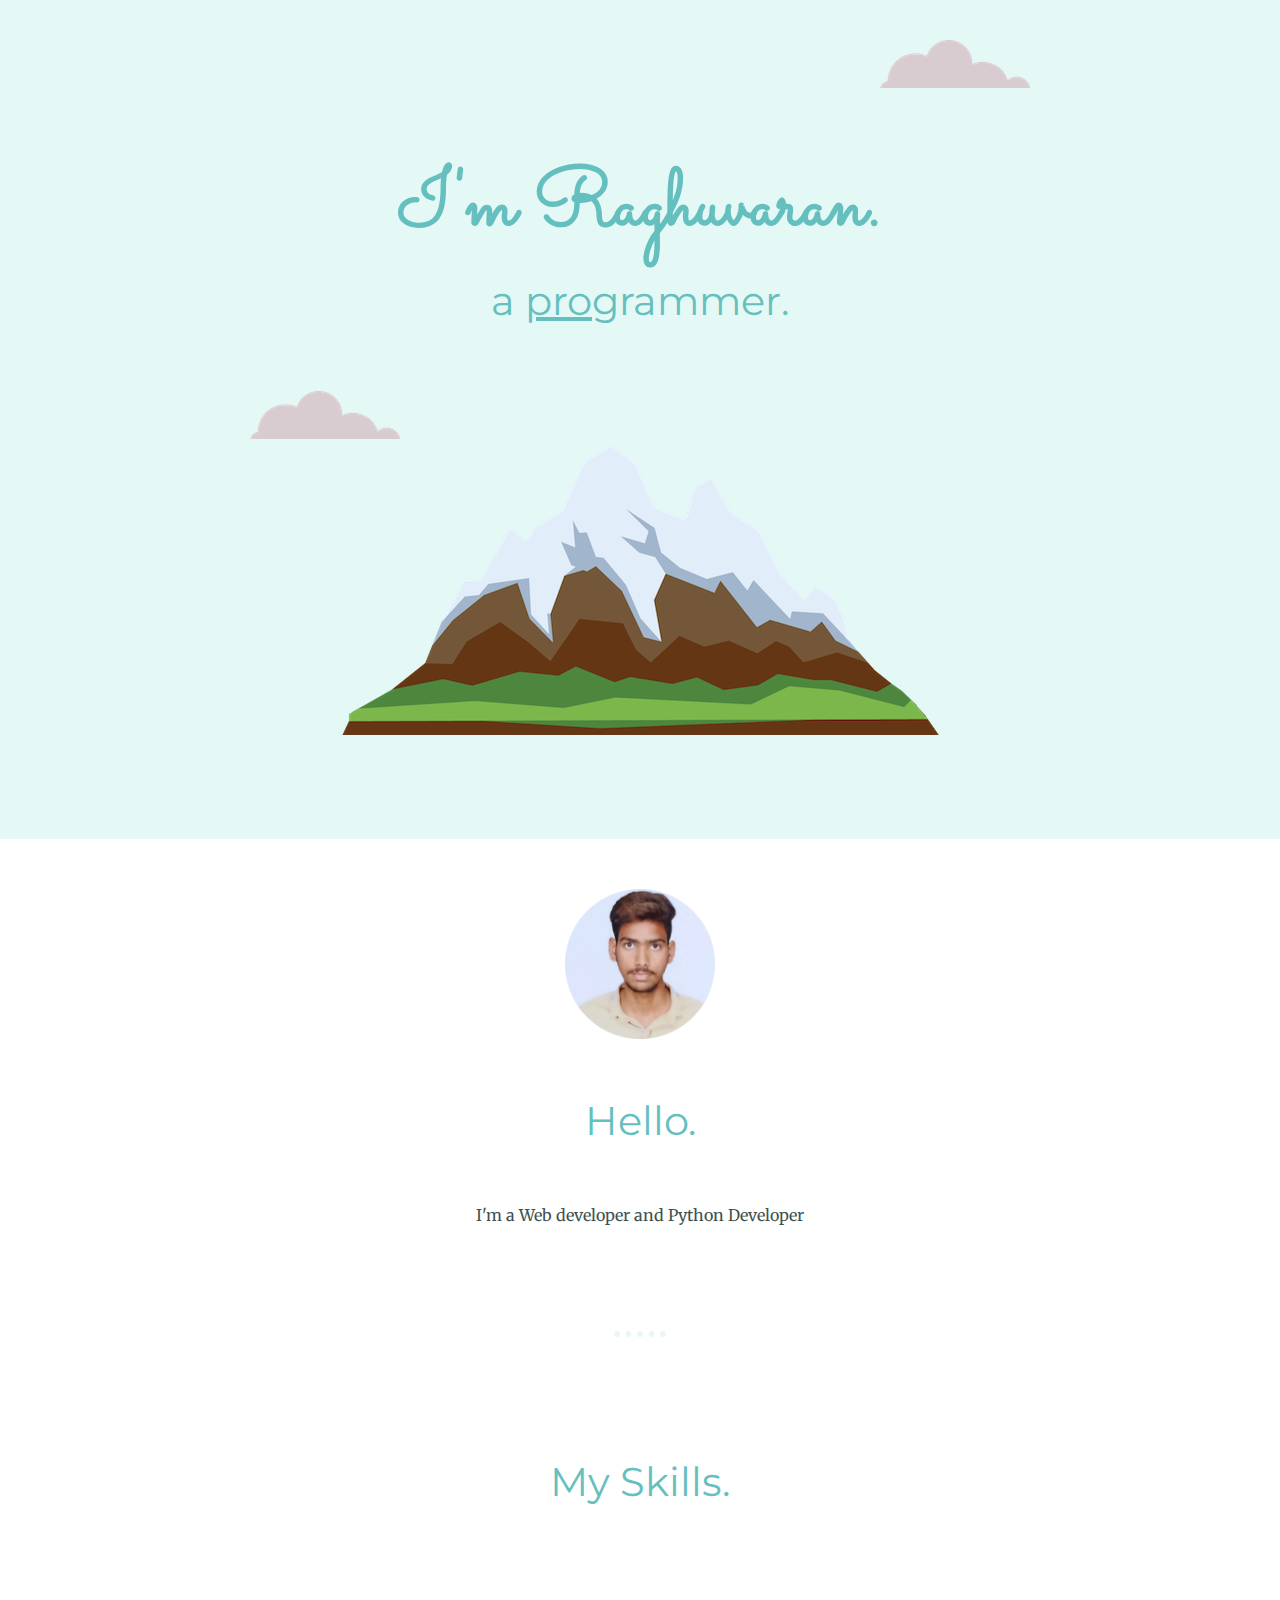
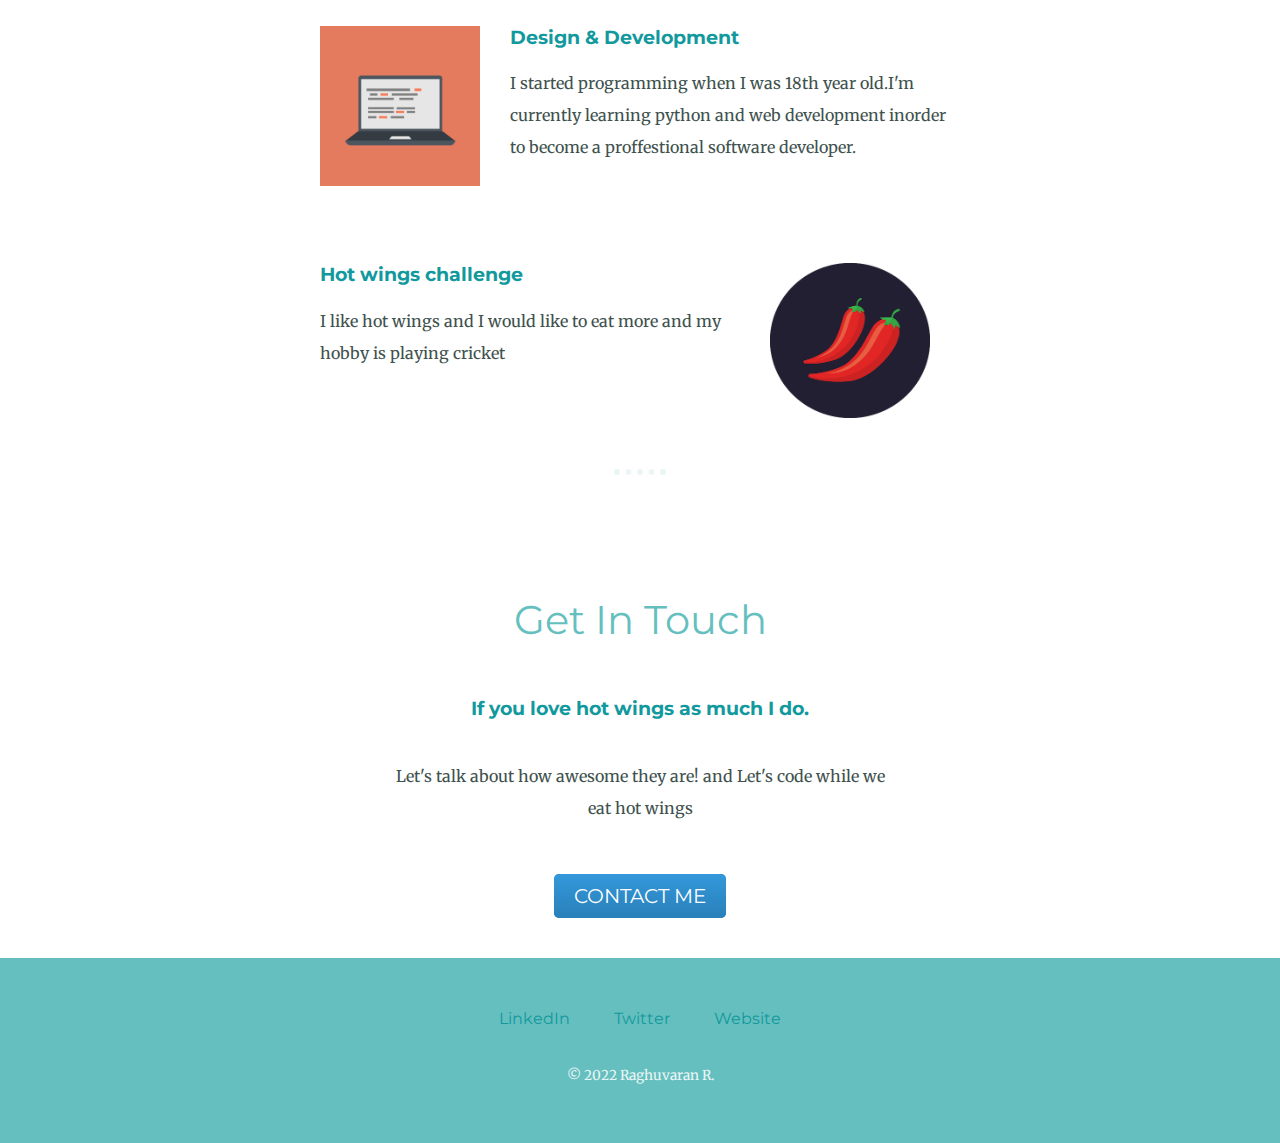
<file: CSS-start/index.html>
<!DOCTYPE html>
<html lang="en">
<head>
    <meta charset="UTF-8">
    <meta http-equiv="X-UA-Compatible" content="IE=edge">
    <meta name="viewport" content="width=device-width, initial-scale=1.0">
    <title>Raghuvaran R</title>
    <link rel="stylesheet" href="css/style.css">
    <link rel="icon" href="images/favicon.ico">
    <link rel="preconnect" href="https://fonts.googleapis.com">
<link rel="preconnect" href="https://fonts.gstatic.com" crossorigin>
<link href="https://fonts.googleapis.com/css2?family=Merriweather&family=Montserrat&family=Sacramento&display=swap" rel="stylesheet">
</head>
<body>
    <div class="top-container">
        <img class="top-cloud" src="images/cloud.png" alt="cloud">
        <h1>I'm Raghuvaran.</h1>
        <h2 style="margin-top: 0;padding-top: 10px;">a <span class="pro">pro</span>grammer.</h2>
        <img class="bottom-cloud" src="images/cloud.png" alt="cloud">
        <img src="images/mountain.png" alt="mountain">
    </div>
    <div class="middle-container">
        <div class="profile">
          <img src="images/my_photo.png" alt="profile image" width="150px" height="150px">
          <h2>Hello.</h2>
          <p class="intro">I'm a Web developer and Python Developer</p>
        </div>
        <hr>
        <div class="skills">
          <h2>My Skills.</h2>
          <div class="skill-row">
            <img class="computer-img" src="images/computer.png" alt="computer">
            <h3>Design & Development</h3>
            <p class="skill-description1">I started programming when I was 18th year old.I'm currently learning python and web development inorder to become a proffestional software developer.</p>
          </div>
          <div class="skill-row">
            <img class="chilli-img" src="images/chillies.png" alt="chillies">
            <h3>Hot wings challenge</h3>
            <p class="skill-description2">I like hot wings and I would like to eat more and my hobby is playing cricket</p>
          </div>
        </div>
        <hr>
        <div class="contact-me">
          <h2>Get In Touch</h2>
          <h3>If you love hot wings as much I do.</h3>
          <p class="contact-message">Let's talk about how awesome they are! and Let's code while we eat hot wings</p>
          <a class="btn" href="mailto:name@email.com">CONTACT ME</a>
        </div>
      </div>
      
      
      <div class="bottom-container">
        <a class="footer-link" href="https://www.linkedin.com/">LinkedIn</a>
        <a class="footer-link" href="https://twitter.com/">Twitter</a>
        <a class="footer-link" href="https://www.appbrewery.co/">Website</a>
        <p class="copy-right">© 2022 Raghuvaran R.</p>
      </div>
      
    
</body>
</html>
</file>
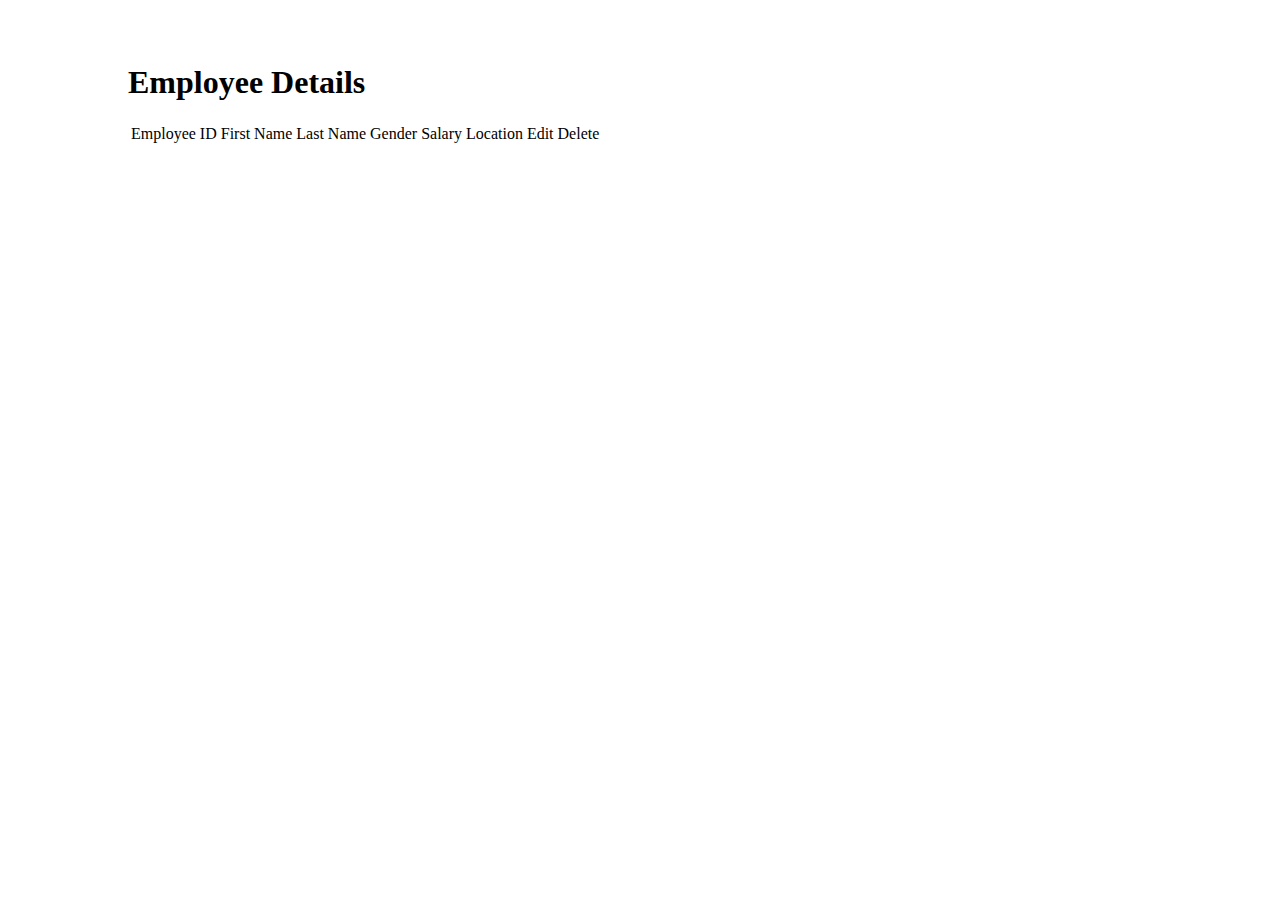
<file: Employee_management/index.html>
<!DOCTYPE html>
<html lang="en">
<head>
    <meta charset="UTF-8">
    <meta http-equiv="X-UA-Compatible" content="IE=edge">
    <meta name="viewport" content="width=device-width, initial-scale=1.0">
    <title>Document</title>
    
    <!-- Bootstrap css -->
    <link href="https://cdn.jsdelivr.net/npm/bootstrap@5.0.2/dist/css/bootstrap.min.css" rel="stylesheet" integrity="sha384-EVSTQN3/azprG1Anm3QDgpJLIm9Nao0Yz1ztcQTwFspd3yD65VohhpuuCOmLASjC" crossorigin="anonymous">
    <link rel="stylesheet" href="style.css">
</head>
<body>

    <h1>Employee Details</h1>
    <table class="table table-light table-striped table-hover">
        <tr>
            <td>Employee ID</td>
            <td>First Name</td>
            <td>Last Name</td>
            <td>Gender</td>
            <td>Salary</td>
            <td>Location</td>
            <td>Edit</td>
            <td>Delete</td>
        </tr>
        
      </table>





    <!-- Option 1: Bootstrap Bundle with Popper -->
    <script src="https://cdn.jsdelivr.net/npm/bootstrap@5.0.2/dist/js/bootstrap.bundle.min.js" integrity="sha384-MrcW6ZMFYlzcLA8Nl+NtUVF0sA7MsXsP1UyJoMp4YLEuNSfAP+JcXn/tWtIaxVXM" crossorigin="anonymous"></script>
</body>
</html>
</file>
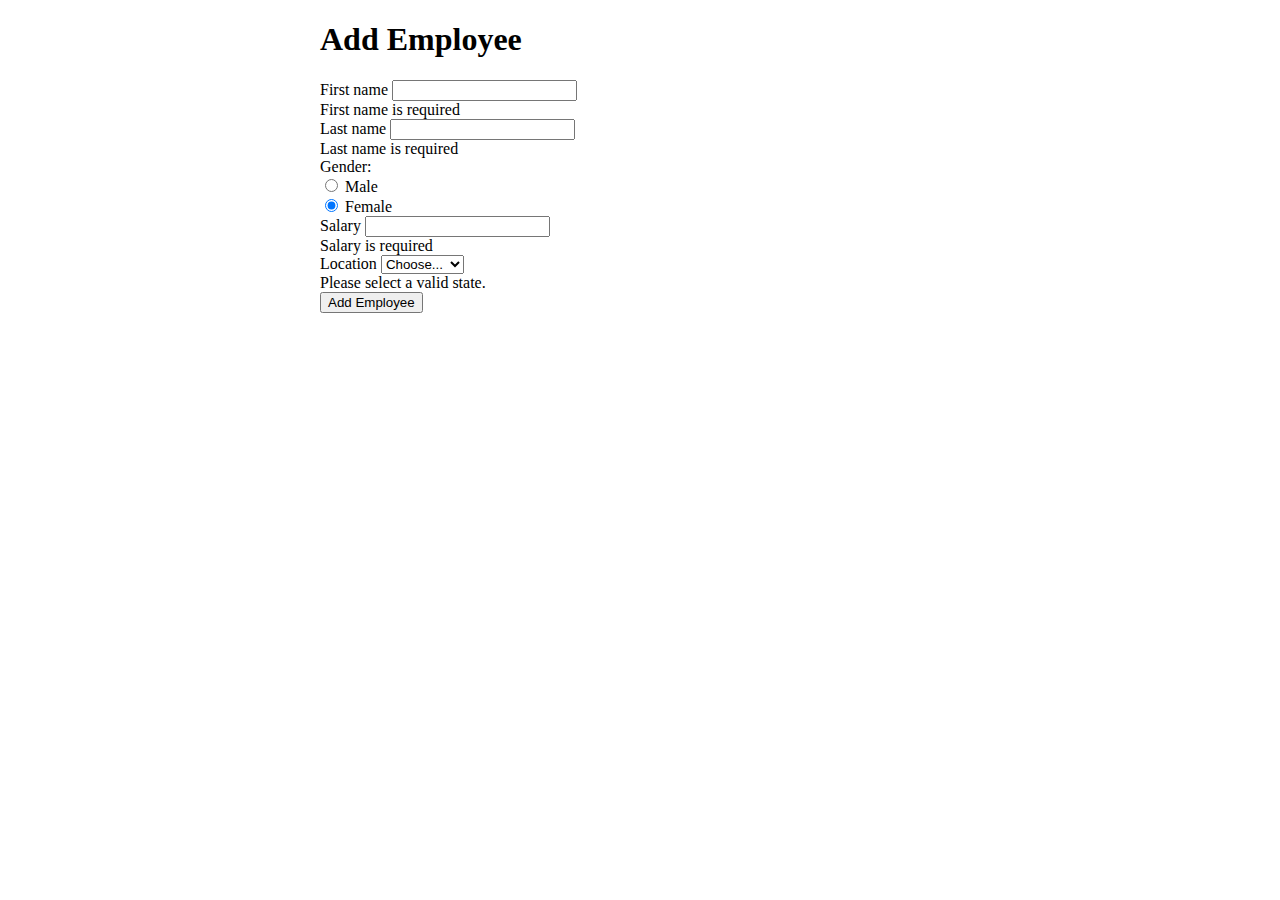
<file: Employee_management/add.html>
<!DOCTYPE html>
<html lang="en">
<head>
    <meta charset="UTF-8">
    <meta http-equiv="X-UA-Compatible" content="IE=edge">
    <meta name="viewport" content="width=device-width, initial-scale=1.0">
    <title>Document</title>
    <!-- Bootstrap css -->
    <link href="https://cdn.jsdelivr.net/npm/bootstrap@5.0.2/dist/css/bootstrap.min.css" rel="stylesheet" integrity="sha384-EVSTQN3/azprG1Anm3QDgpJLIm9Nao0Yz1ztcQTwFspd3yD65VohhpuuCOmLASjC" crossorigin="anonymous">
    <link rel="stylesheet" href="style.css">
</head>
<body class="add">
    <div>
        <h1>Add Employee</h1>
    <form class="row g-3 size" novalidate>
        <div class="col-md-12">
          <label for="validationServer01" class="form-label">First name</label>
          <input type="text" class="form-control is-invalid" name="firstname" id="validationServer01" required>
          <div class="invalid-feedback">
            First name is required
          </div>
        </div>
        <div class="col-md-12">
          <label for="validationServer02" class="form-label">Last name</label>
          <input type="text" class="form-control is-invalid" name="lastname" id="validationServer02" required>
          <div class="invalid-feedback">
            Last name is required
          </div>
        </div>
        <div class="col-md-12">
            <label for="validationServer02" class="form-label">Gender:</label>
            <div class="form-check">
                <input class="form-check-input" type="radio" name="gender" id="flexRadioDefault1">
                <label class="form-check-label" for="flexRadioDefault1">
                  Male
                </label>
              </div>
              <div class="form-check">
                <input class="form-check-input" type="radio" name="gender" id="flexRadioDefault2" checked>
                <label class="form-check-label" for="flexRadioDefault2">
                  Female
                </label>
              </div>
        </div>
        
        <div class="col-md-12">
            <label for="validationServer01" class="form-label">Salary</label>
            <input type="text" class="form-control is-invalid" name="salary" id="validationServer01" required>
            <div class="invalid-feedback">
              Salary is required
            </div>
          </div>
        <div class="col-md-12">
          <label for="validationServer04" class="form-label">Location</label>
          <select class="form-select is-invalid" name="location" id="validationServer04" aria-describedby="validationServer04Feedback" required>
            <option selected disabled value="">Choose...</option>
            <option value="Tamilnadu">Tamilnadu</option>
            <option value="Karnataka">Karnataka</option>
          </select>
          <div id="validationServer04Feedback" class="invalid-feedback">
            Please select a valid state.
          </div>
        </div>
       
        
        <div class="col-12">
          <button class="btn btn-primary" type="submit">Add Employee</button>
        </div>
      </form>
    </div>
    


    <!-- Option 1: Bootstrap Bundle with Popper -->
    <script src="https://cdn.jsdelivr.net/npm/bootstrap@5.0.2/dist/js/bootstrap.bundle.min.js" integrity="sha384-MrcW6ZMFYlzcLA8Nl+NtUVF0sA7MsXsP1UyJoMp4YLEuNSfAP+JcXn/tWtIaxVXM" crossorigin="anonymous"></script>
</body>
</html>
</file>
<file: CSS-start/css/style.css>
body{
  margin: 0;
  text-align: center;
  font-family: 'Merriweather', serif;
  color: #40514E;

}
h1{
    margin:50px auto 0 auto;
    font-family: 'Sacramento', cursive;
    font-size: 5rem;
    color: #66BFBF;
    
}
h2{
    font-family: 'Montserrat', sans-serif;
    font-size: 2.5rem;
    color: #66BFBF;
    font-weight: normal;
    padding: 20px;
}
h3{
    font-family: 'Montserrat', sans-serif;
    color: #11999E;
}
a{
    color: #11999E;
}
.top-container{
    background-color: #E4F9F5;
    position: relative;
    padding: 100px;
}
.middle-container{
    margin: 50px 0;
   
}
.intro{
    width: 30%;
    margin:auto;
}
.bottom-container{
    background-color: #66BFBF;
    padding: 50px 0 20px;
  
}
.top-cloud{
position:absolute;
right: 250px;
top: 40px;
}
.bottom-cloud{
    position: absolute;
    left: 250px;
    bottom: 400px;

}
.pro{
    text-decoration: underline;
}

.skill-row{
    margin: 100px auto;
    width: 50%;
    text-align: left;
   
}
p{
    line-height: 2;
}
.computer-img{
    width: 25%;
    float: left;
    margin-right: 30px;
}
.chilli-img{
    width: 25%;
    float: right;
    margin-right: 30px;
    
}
/* /* .skill-description1{
    clear: left;

}
.skill-description2{
    clear: right; 

} */

a{
    color:#11999E;
    font-family: 'Montserrat', sans-serif;
    margin: 10px 20px;
    text-decoration: none;
    

}
a:hover{
    color: #EAF6F6;
}
hr{
    border-style: none;
    width: 4%;
    border-top: dotted 6px #EAF6F6;
    margin: 100px auto;

}
.btn {
    background: #3498db;
    background-image: -webkit-linear-gradient(top, #3498db, #2980b9);
    background-image: -moz-linear-gradient(top, #3498db, #2980b9);
    background-image: -ms-linear-gradient(top, #3498db, #2980b9);
    background-image: -o-linear-gradient(top, #3498db, #2980b9);
    background-image: linear-gradient(to bottom, #3498db, #2980b9);
    -webkit-border-radius: 5;
    -moz-border-radius: 5;
    border-radius: 5px;
    font-family: 'Montserrat', sans-serif;
    color: #ffffff;
    font-size: 20px;
    padding: 10px 20px 10px 20px;
    text-decoration: none;
   
  }
  
  .btn:hover {
    background: #3cb0fd;
    background-image: -webkit-linear-gradient(top, #3cb0fd, #3498db);
    background-image: -moz-linear-gradient(top, #3cb0fd, #3498db);
    background-image: -ms-linear-gradient(top, #3cb0fd, #3498db);
    background-image: -o-linear-gradient(top, #3cb0fd, #3498db);
    background-image: linear-gradient(to bottom, #3cb0fd, #3498db);
    text-decoration: none;
  }
  .contact-message{
      width: 40%;
      margin: 40px auto 60px;
  }
  .copy-right{
      color: #EAF6F6;
      font-size: 0.85rem;
      padding: 20px 0;
  }
/* Notes:
Display {
    inline:keep the element side by side,we could not chnage the width of the element.
    block:only one element can sit in that line,
         will occupy entire width of the browser,we can change the width of the element
    inline-block:it will allow the element to sit side by side but we can change the width of the
    element which we want to change.
    none:get rid of the element
}
visibility:hidden(it will not show the element but it will occupy the element space.) */

/* Position: 

relative : it will move the element from the place where the element is currenly located and
           it should not affect the flow of other element.
absolute : It will move the element using parent container(browser or other parent element) and
            it will affect the flow of other element.
Fixed : Element will be fixed in some position(if you scroll also you can see the element ex:nav bar) */
</file>
<file: Employee_management/style.css>
html{
    margin: 0;
    padding: 0;
}
body{
    margin:5% 10%;  
}
.size{
    width: 60%;
    
}
.add{
    margin: 0 25%;
}
</file>
